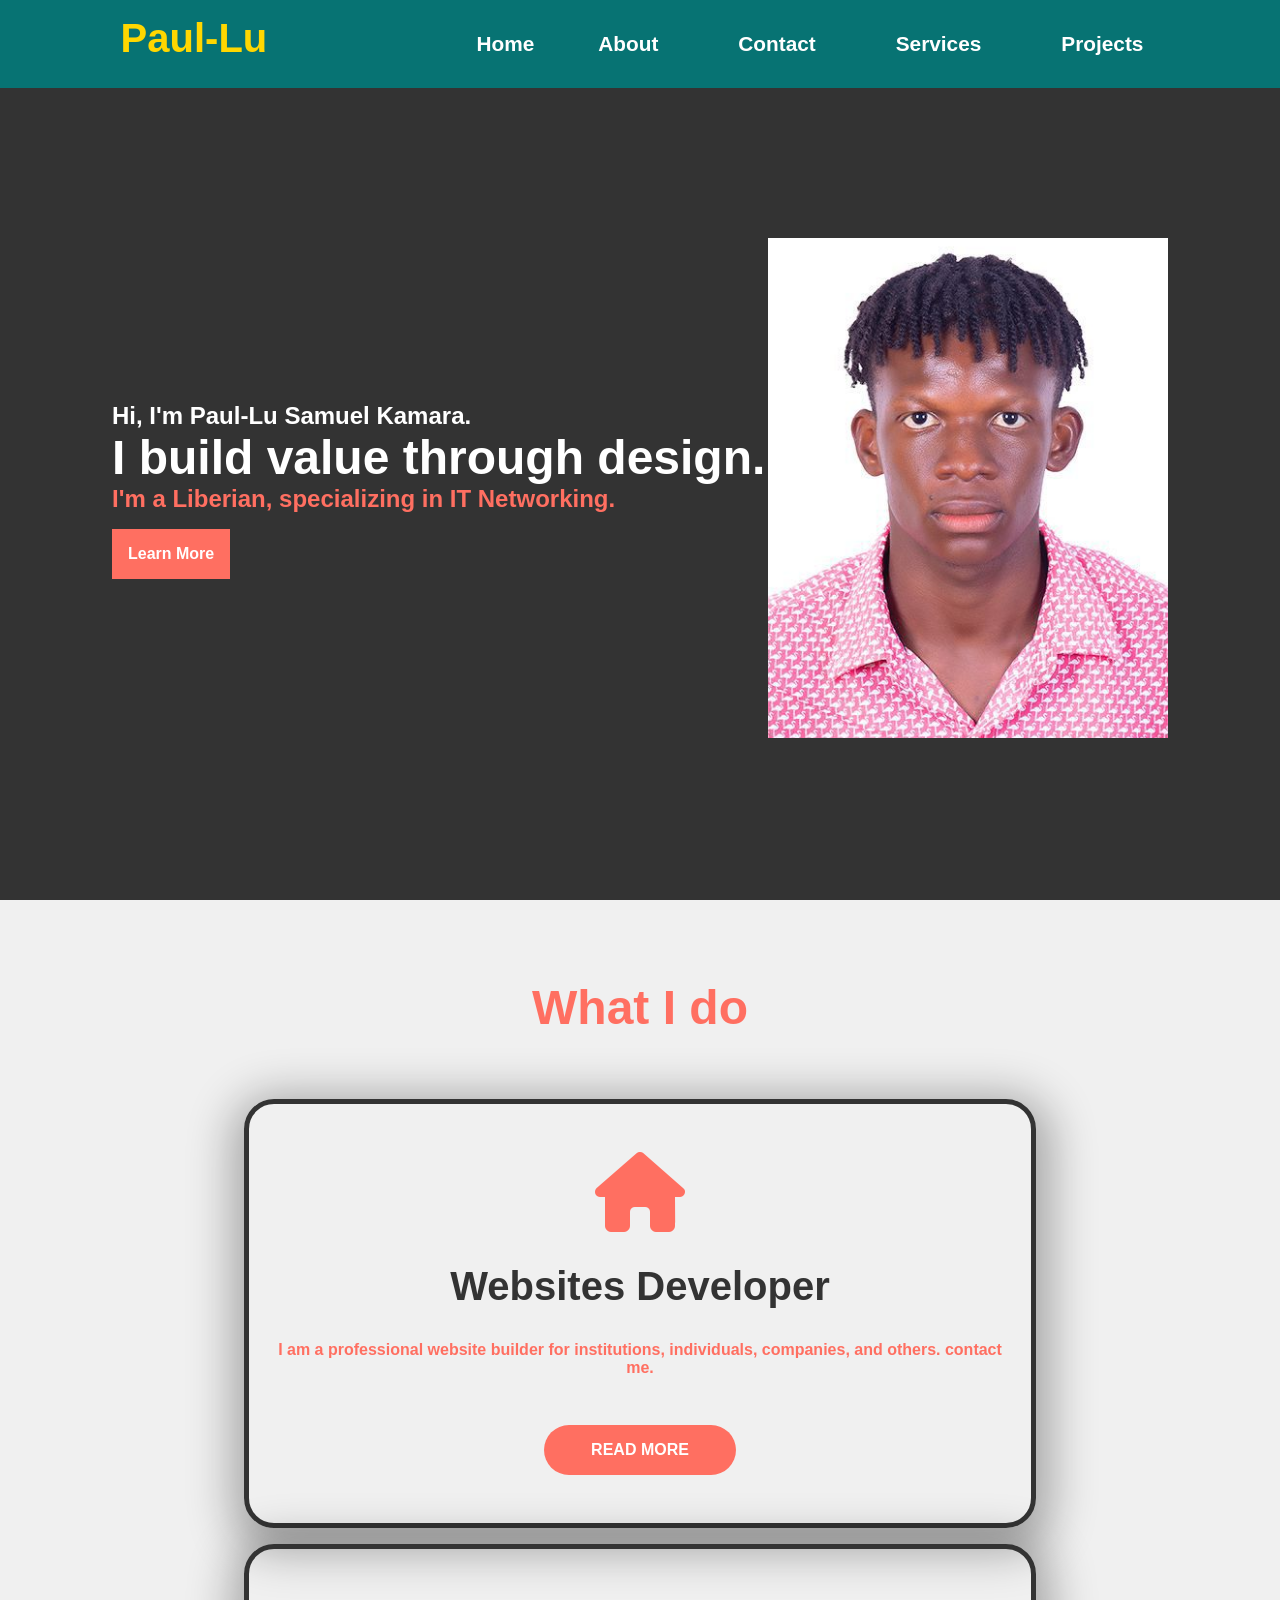
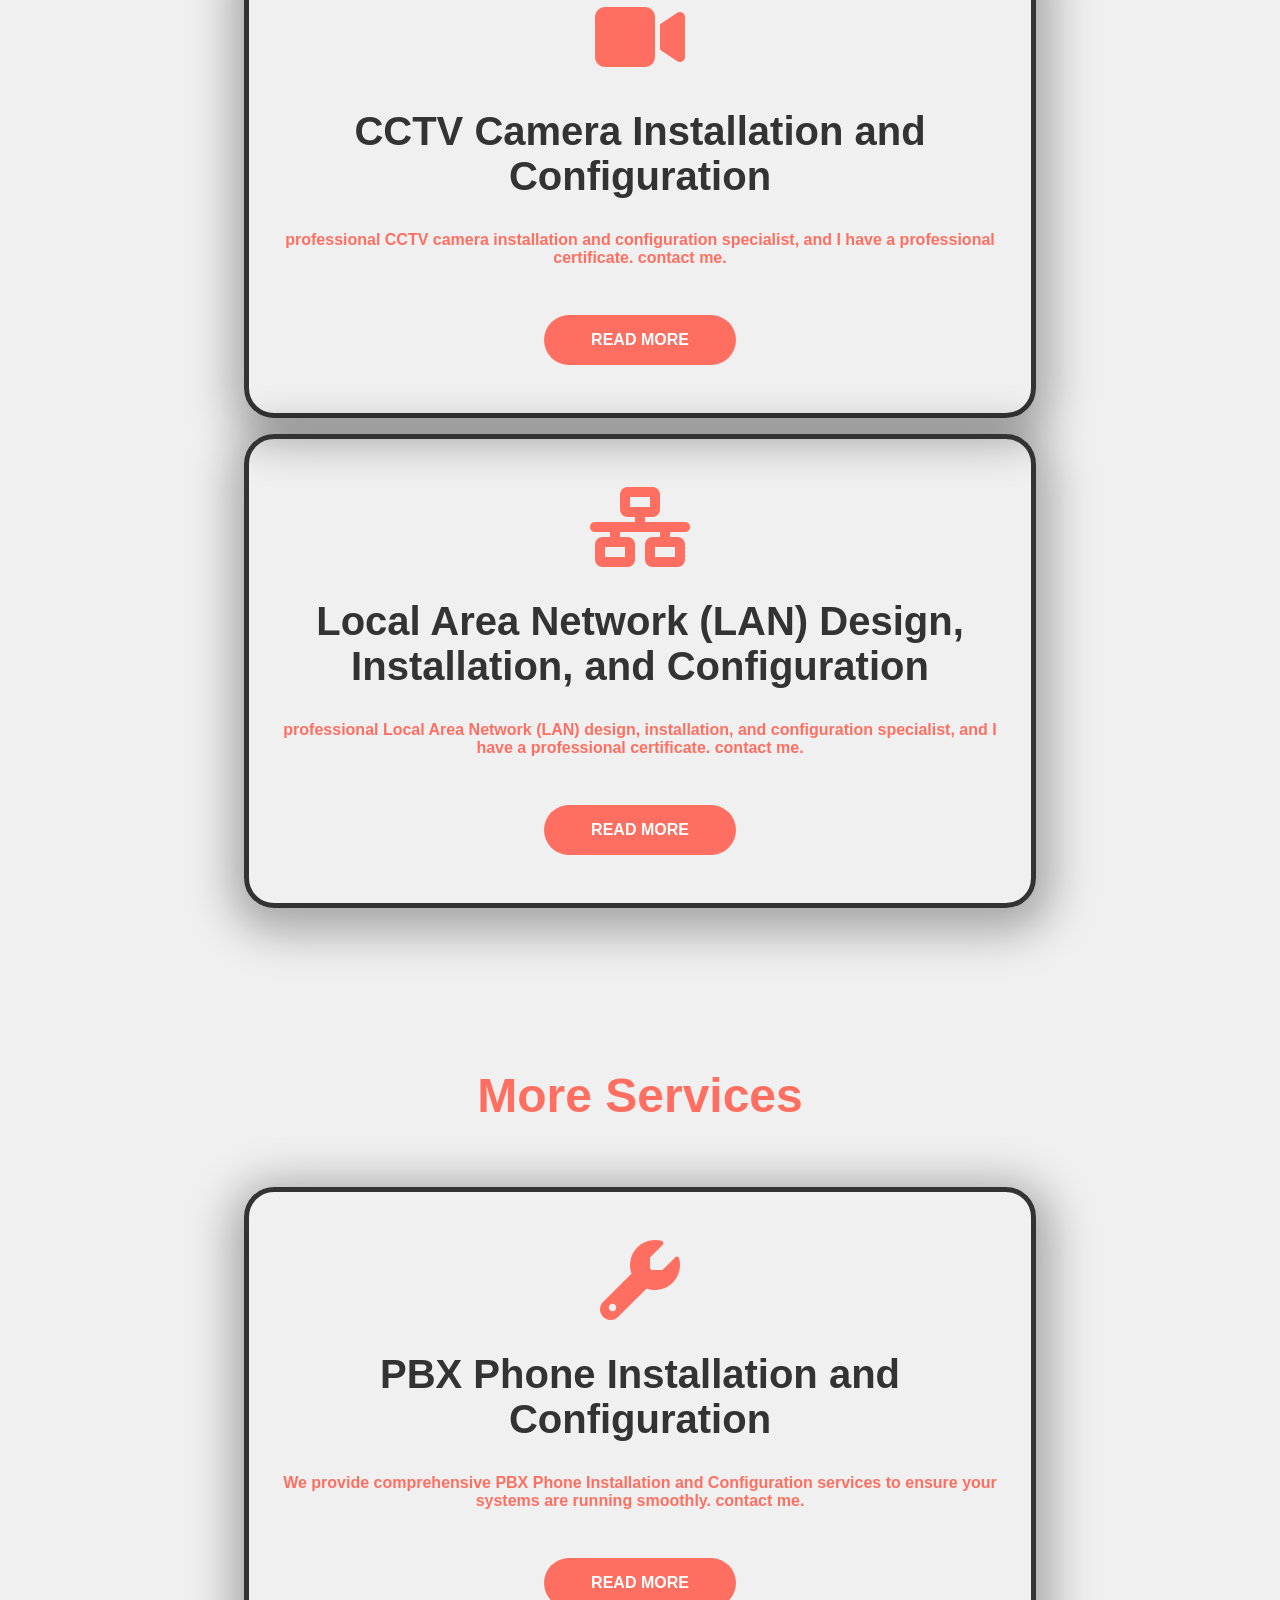
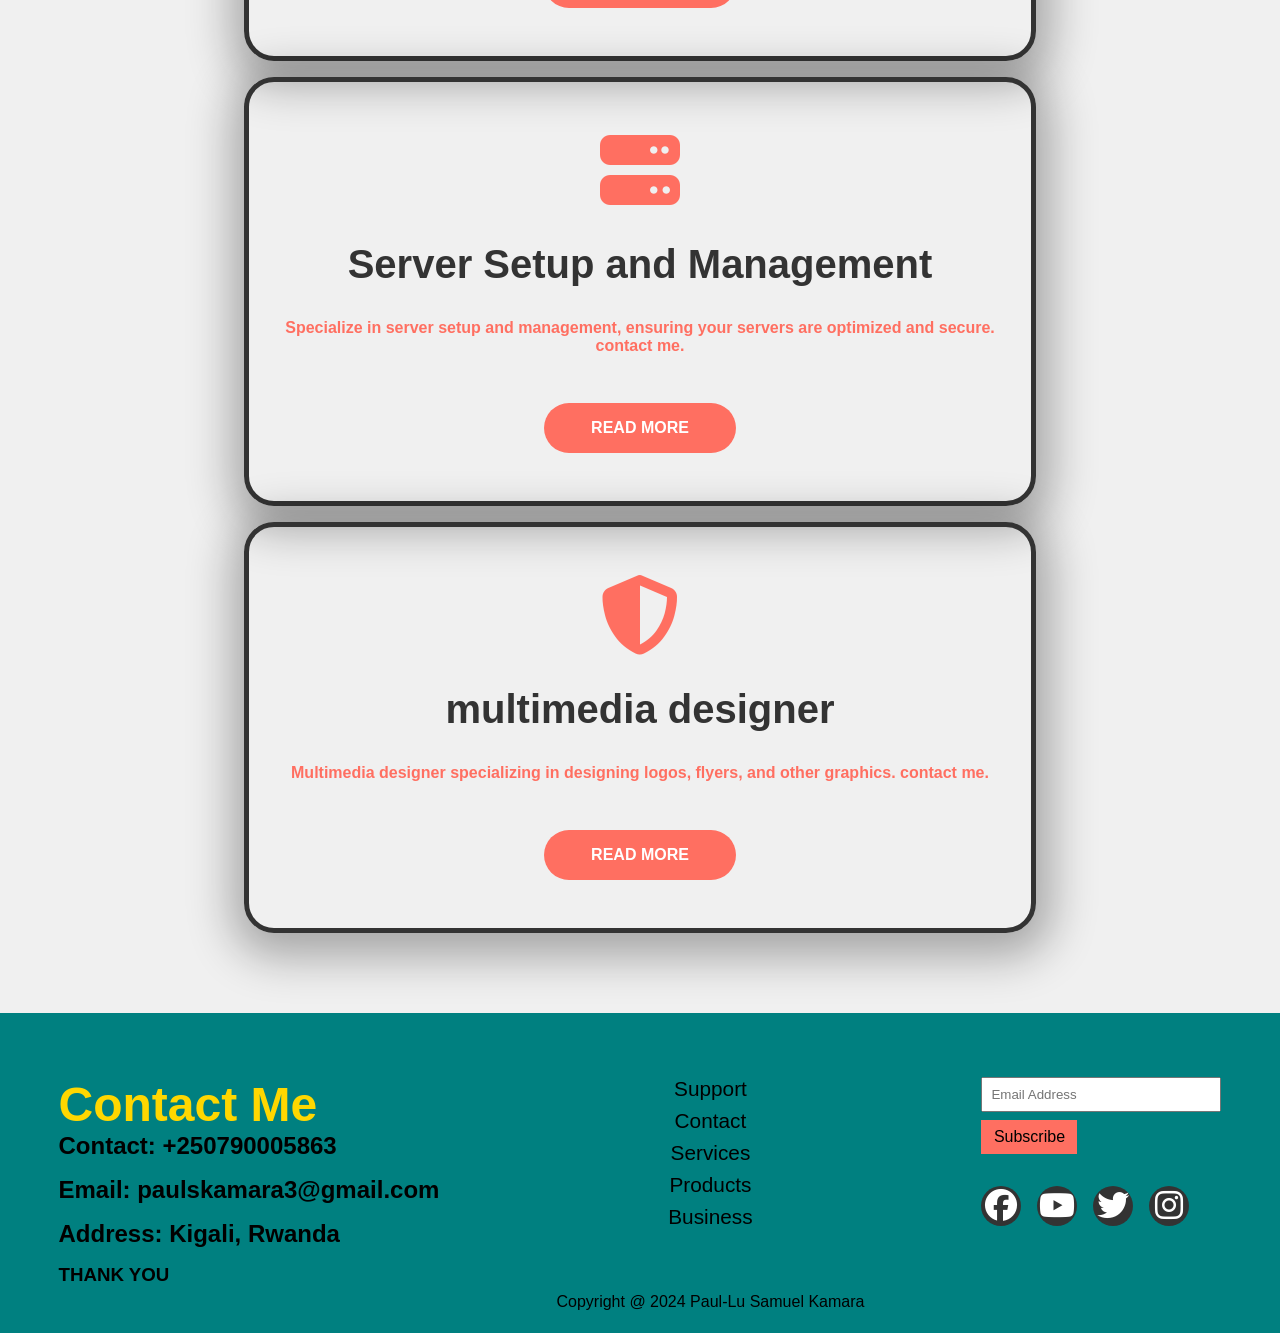
<file: index.html>
<!DOCTYPE html>
<html lang="en">

<head>
    <meta charset="UTF-8" />
    <meta http-equiv="X-UA-Compatible" content="IE=edge" />
    <meta name="viewport" content="width=device-width, initial-scale=1.0" />
    <link rel="stylesheet" href="styles.css" />
    <link rel="stylesheet" href="https://cdnjs.cloudflare.com/ajax/libs/font-awesome/6.3.0/css/all.min.css"
        integrity="sha512-SzlrxWUlpfuzQ+pcUCosxcglQRNAq/DZjVsC0lE40xsADsfeQoEypE+enwcOiGjk/bSuGGKHEyjSoQ1zVisanQ==" 
        crossorigin="anonymous" referrerpolicy="no-referrer" />

    <title>Paul-Lu Samuel Kamara</title>
</head>

<body>
    <div class="wrapper">
        <header class="header-nav">
            <nav class="nav">
                <h1 class="logo">Paul-Lu</h1>
                <ul class="nav-items">
                    <li class="items">Home</a></li>
                    <li class="items"><a href="about.html">About</a></li>
                    <li class="items"><a href="contact.html">Contact</a></li>
                    <li class="items"><a href="services.html">Services</a></li>
                    <li class="items"><a href="project.html">Projects</a></li>
                </ul>
            </nav>
        </header>

        <main class="hero">
            <div class="content-one">
                <h2 class="text-1">Hi, I'm Paul-Lu Samuel Kamara.</h2>
                <h1 class="text-2">I build value through design.</h1>
                <h2 class="text-3">
                    I'm a Liberian, specializing in IT Networking.<br>
                </h2>
                <a href="#" class="learn-more">Learn More</a>
            </div>

            
            <div class="content-two">
                <div class="img-container">
                    <img src="/photo/img/p.jpg" width="400" height="500" alt="" />
                </div>
            </div>
        </main>

        <section class="products">
            <div class="products-content-one">
                <h1 class="text-1">What I do</h1>
            </div>
            <div class="card-container">
                <div class="card">
                    <i class="fa-solid fa-house"></i>
                    <h1>Websites Developer</h1>
                    <p>
                        I am a professional website builder for institutions, individuals,
                        companies, and others. contact me.
                    </p>
                    <a href="#" class="read-more">READ MORE</a>
                </div>

                <div class="card">
                    <i class="fa-solid fa-video"></i>
                    <h1>CCTV Camera Installation and Configuration</h1>
                    <p>
                        professional CCTV camera installation and configuration specialist,
                        and I have a professional certificate. contact me.
                    </p>
                    <a href="#" class="read-more">READ MORE</a>
                </div>

                <div class="card">
                    <i class="fa-solid fa-network-wired"></i>
                    <h1>Local Area Network (LAN) Design, Installation, and Configuration</h1>
                    <p>
                        professional Local Area Network (LAN) design, installation, and
                        configuration specialist, and I have a professional certificate.
                        contact me.
                    </p>
                    <a href="#" class="read-more">READ MORE</a>
                </div>
            </div>
        </section>

        <section class="products">
            <div class="products-content-one">
                <h1 class="text-1">More Services</h1>
            </div>
            <div class="card-container">
                <div class="card">
                    <i class="fa-solid fa-wrench"></i>
                    <h1>PBX Phone Installation and Configuration</h1>
                    <p>
                        We provide comprehensive PBX Phone Installation and Configuration services to ensure your
                        systems are running smoothly.
                        contact me.
                    </p>
                    <a href="#" class="read-more">READ MORE</a>
                </div>

                <div class="card">
                    <i class="fa-solid fa-server"></i>
                    <h1>Server Setup and Management</h1>
                    <p>
                        Specialize in server setup and management, ensuring your servers are optimized and secure.
                        contact me.
                    </p>
                    <a href="#" class="read-more">READ MORE</a>
                </div>

                <div class="card">
                    <i class="fa-solid fa-shield-alt"></i>
                    <h1>multimedia designer</h1>
                    <p>
                        Multimedia designer specializing in designing logos,
                        flyers, and other graphics. contact me.
                    </p>
                    <a href="#" class="read-more">READ MORE</a>
                </div>
            </div>
        </section>

        <footer class="footer">
            <div class="first">
                <h1>Contact Me</h1>
                <h2>Contact: +250790005863</h2>
                <h2>Email: paulskamara3@gmail.com</h2>
                <h2>Address: Kigali, Rwanda</h2>
                <h3>THANK YOU</h3>
            </div>

            <div class="second">
                <ul>
                    <li>Support</li>
                    <li>Contact</li>
                    <li>Services</li>
                    <li>Products</li>
                    <li>Business</li>
                </ul>
                <span class="copyright">Copyright @ 2024 Paul-Lu Samuel Kamara</span>
            </div>

            <div class="third">
                <form action="#">
                    <input type="text" placeholder="Email Address" />
                    <button class="btn">Subscribe</button>
                </form>
                <div class="socials">
                    <a href="https://facebook.com/yourprofile" target="_blank">
                        <i class="fa-brands fa-facebook"></i>
                    </a>
                    <a href="https://youtube.com/yourchannel" target="_blank">
                        <i class="fa-brands fa-youtube"></i>
                    </a>
                    <a href="https://twitter.com/yourhandle" target="_blank">
                        <i class="fa-brands fa-twitter"></i>
                    </a>

                    <a href="https://instagram.com/yourusername" target="_blank">
                        <i class="fa-brands fa-instagram"></i>
                    </a>
                </div>

            </div>
        </footer>
    </div>
</body>

</html>
</file>
<file: styles.css>
* {
    margin: 0;
    padding: 0;
    box-sizing: border-box;
}

body {
    height: 100%;
    width: 100%;
    font-family: sans-serif;
}

.wrapper {
    height: 100%;
    width: 100%;
}

ul {
    list-style: none;
}

a {
    text-decoration: none;
}

.header-nav {
    width: 100%;
    background-color: #008080d8;
    position: fixed;
    top: 0;
}

.nav {
    height: 100%;
    width: 100%;
    display: flex;
    justify-content: space-around;
    padding: 1rem;
    color: white;
    font-weight: bold;
}

.nav a {
    height: 100%;
    width: 100%;
    display: flex;
    justify-content: space-around;
    padding: 1rem;
    color: white;
    font-weight: bold;
}

.nav-items {
    display: flex;
    gap: 3rem;
    align-items: center;
    font-size: 1.3rem;
}

.nav-items li:hover {
    color: #FFD700;
    cursor: pointer;
    transition: 0.6s;
}

.nav a:hover {
    color: #FFD700;
    cursor: pointer;
    transition: 0.6s;
}

.logo {
    font-size: 2.5rem;
    cursor: pointer;
    color: #FFD700;
}

.img-container img {
    object-fit: cover;
}

.hero {
    width: 100%;
    min-height: 100vh;
    display: flex;
    justify-content: space-between;
    align-items: center;
    padding-top: 5rem;
    background-color: #333333;
    padding-left: 7rem;
    padding-right: 7rem;
}

.hero .content-one .text-1 {
    color: white;
}

.hero .content-one .text-2 {
    color: white;
    font-size: 3rem;
}

.hero .content-one .text-3 {
    color: #FF6F61;
    font-size: 1.5rem;
}

.learn-more {
    background-color: #FF6F61;
    padding: 1rem;
    display: inline-block;
    color: white;
    margin-top: 1rem;
    font-weight: bold;
    cursor: pointer;
}

.learn-more:hover {
    background-color: white;
    color: #FF6F61;
    transition: 0.5s;
}

.products {
    min-height: 100vh;
    width: 100%;
    display: flex;
    flex-direction: column;
    padding: 5rem 7rem;
    align-items: center;
    background-color: #F0F0F0;
}

.products-content-one .learn-more {
    background-color: #333333;
}

.card-container {
    display: flex;
    gap: 1rem;
    margin-top: 4rem;
}

.card {
    background-color: transparent;
    display: flex;
    flex-direction: column;
    padding: 3rem 1rem;
    gap: 2rem;
    text-align: center;
    align-items: center;
    border: 5px solid #333333;
    border-radius: 30px;
    box-shadow: 2px 10px 45px 14px rgba(0, 0, 0, 0.31);
    -webkit-box-shadow: 2px 10px 45px 14px rgba(0, 0, 0, 0.31);
    -moz-box-shadow: 2px 10px 45px 14px rgba(0, 0, 0, 0.31);
}

.card:hover {
    background-color: #008080;
    transition: 0.6s;
    border: #008080;
}

.read-more {
    background-color: #FF6F61;
    padding: 1rem;
    display: inline-block;
    color: white;
    margin-top: 1rem;
    font-weight: bold;
    cursor: pointer;
    border-radius: 50px;
    width: 12rem;
}

.read-more:hover {
    color: #333333;
    transition: 0.5s;
}

.card i {
    font-size: 5rem;
    color: #FF6F61;
}

.card:hover i {
    color: #333333;
}

.card:hover h1 {
    color: #333333;
}

.card:hover p {
    color: white;
}

.products-content-one {
    align-self: flex-start;
}

.products-content-one .text-1 {
    color: #FF6F61;
    font-size: 3rem;
}

.card h1 {
    font-size: 2.5rem;
    color: #333333;
}

.card p {
    font-weight: bold;
    color: #FF6F61;
}

.footer {
    background-color: #008080;
    width: 100%;
    min-height: 20rem;
    display: flex;
    justify-content: space-around;
    padding-top: 4rem;
    flex-wrap: wrap;
}

.first h1 {
    font-size: 3rem;
    color: #FFD700;
}

.first h2 {
    margin-bottom: 1rem;
}

.second {
    display: flex;
    flex-direction: column;
    gap: 4rem;
    text-align: center;
}

.second ul {
    font-size: 1.3rem;
    display: flex;
    flex-direction: column;
    gap: 0.5rem;
}

.third {
    display: flex;
    flex-direction: column;
    gap: 2rem;
}

.third form {
    display: flex;
    flex-direction: column;
    gap: 0.5rem;
}

.third form input {
    padding: 0.5rem;
    width: 15rem;
}

.third form button {
    width: 6rem;
    border: none;
    padding: 0.5rem;
    font-size: 1rem;
    background-color: #FF6F61;
}

.third .socials {
    display: flex;
    font-size: 2rem;
    gap: 1rem;
}

.socials a {
    display: inline-block;
    width: 40px;
    height: 40px;
    line-height: 40px;
    text-align: center;
    border-radius: 50%;
    background-color: #333;
    color: #fff;
    transition: background-color 0.3s ease;
}

.socials a:hover {
    background-color: #555;
}

@media screen and (max-width: 1300px) {
    .card-container {
        flex-direction: column;
        width: 75%;
    }

    .products-content-one {
        align-self: center;
        text-align: center;
    }
}

@media screen and (max-width: 950px) {
    .card-container {
        flex-direction: column;
        width: 100%;
    }

    .hero {
        flex-direction: column;
        padding-top: 10rem;
    }

    .footer {
        flex-direction: column;
        align-items: center;
        text-align: center;
        gap: 3rem;
        padding-bottom: 6rem;
    }
}

@media screen and (max-width: 750px) {
    .card-container {
        flex-direction: column;
        width: 100%;
    }

    .nav-items {
        display: none;
    }

    .nav {
        justify-content: flex-start;
    }

    .logo {
        align-self: flex-start;
        padding-left: 2rem;
    }

    .products {
        padding: 5rem 3rem;
    }

    .hero {
        padding-left: 5rem;
        padding-right: 5rem;
    }

    .socials {
        display: flex;
        justify-content: center;
        gap: 10px;
        margin-top: 20px;
    }

    .socials a {
        display: inline-block;
        width: 30px;
        height: 30px;
        line-height: 30px;
        border-radius: 50%;
        background-color: #333;
        color: #fff;
        transition: background-color 0.3s ease;
    }

    .socials a:hover {
        background-color: #555;
    }
}
</file>
